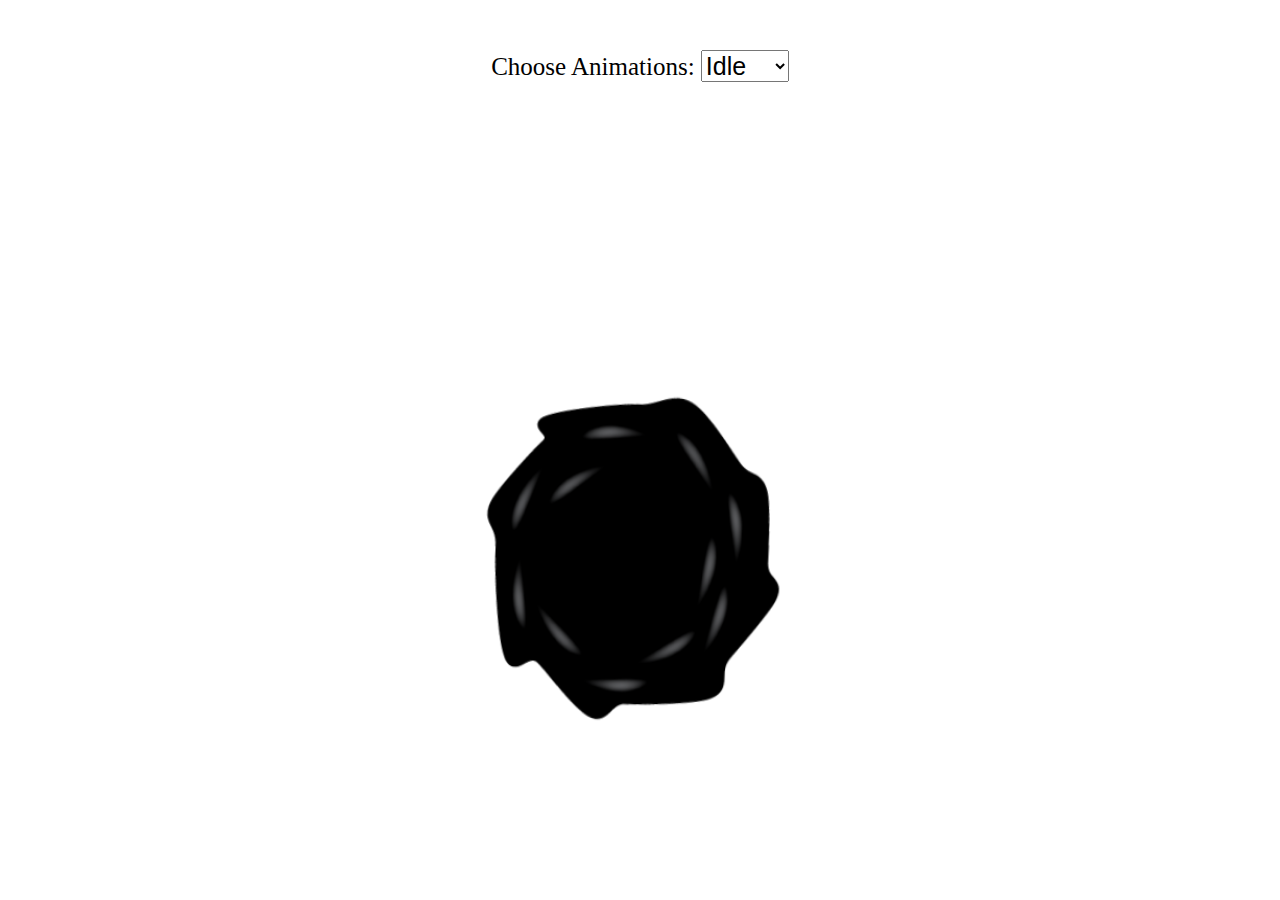
<file: index.html>
<!DOCTYPE html>
<html lang="en">
<head>
    <meta charset="UTF-8">
    <meta name="viewport" content="width=device-width, initial-scale=1.0">
    <title>Parallax Backgrounds</title>
    <link rel="stylesheet" href="style.css">
</head>
<body>
    <canvas id="canvas1"></canvas>
    <div class="controls">
        <label for="animations">Choose Animations:</label>
        <select name="animations" id="animations">
            <option value="idle">Idle</option>
            <option value="jump">Jump</option>
            <option value="fail">Fail</option>
            <option value="run">Run</option>
            <option value="dizzy">Dizzy</option>
            <option value="sit">Sit</option>
            <option value="roll">Roll</option>
            <option value="bite">Bite</option>
            <option value="ko">KO</option>
            <option value="getHit">getHit</option>
        </select>
    </div>
    <script src="script.js"></script>
</body>
</html>
</file>
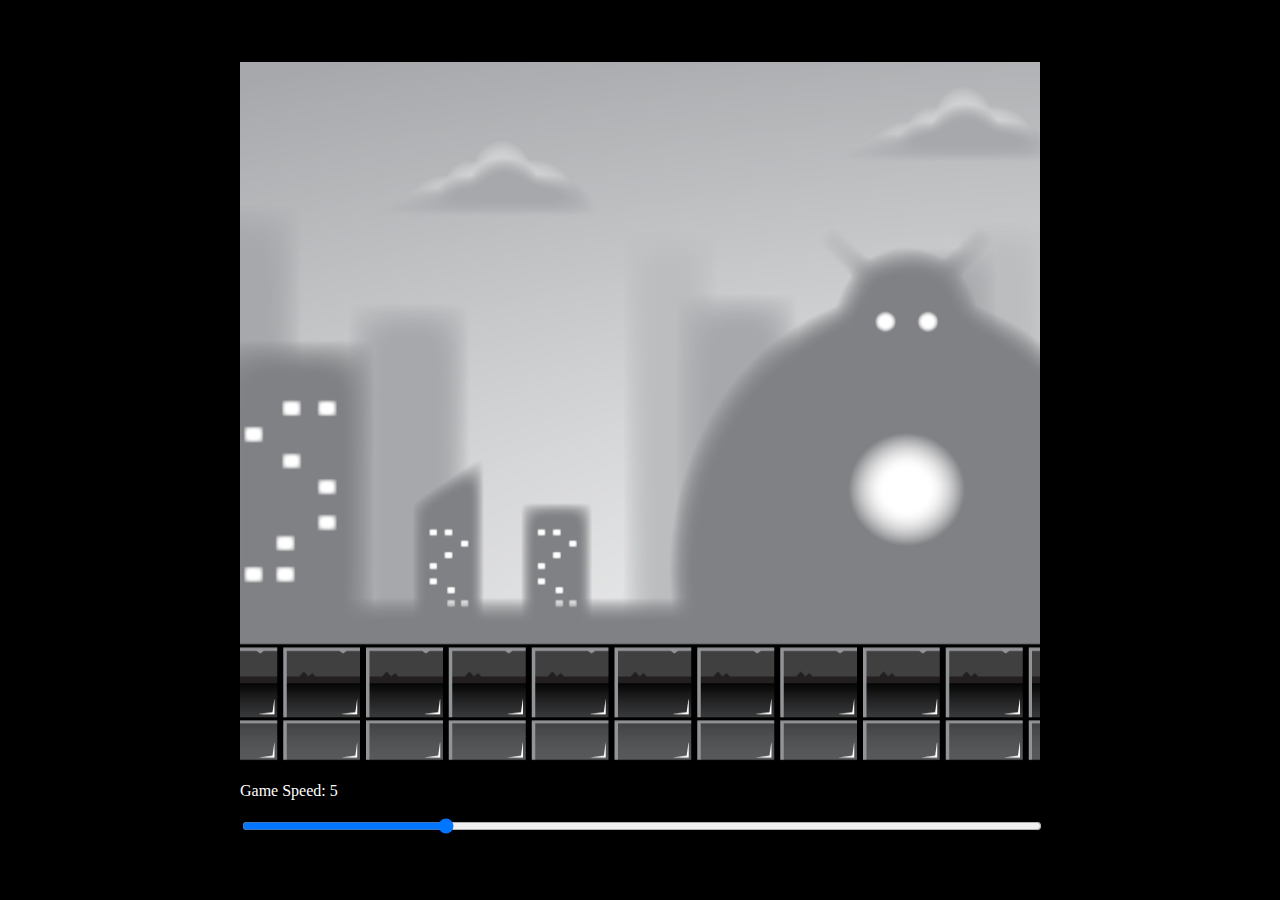
<file: background/index.html>
<!DOCTYPE html>
<html lang="en">
<head>
    <meta charset="UTF-8">
    <meta name="viewport" content="width=device-width, initial-scale=1.0">
    <title>Parallax Backgrounds</title>
    <link rel="stylesheet" href="style.css">
</head>
<body>
    <div class="container">
        <canvas id="canvas1"></canvas>
        <p>Game Speed: <span id="showGameSpeed"></span></p>
        <input type="range" min="0" max="20" value="5" class="slider" id="slider">
    </div>
    
    <script src="script.js"></script>
</body>
</html>
</file>
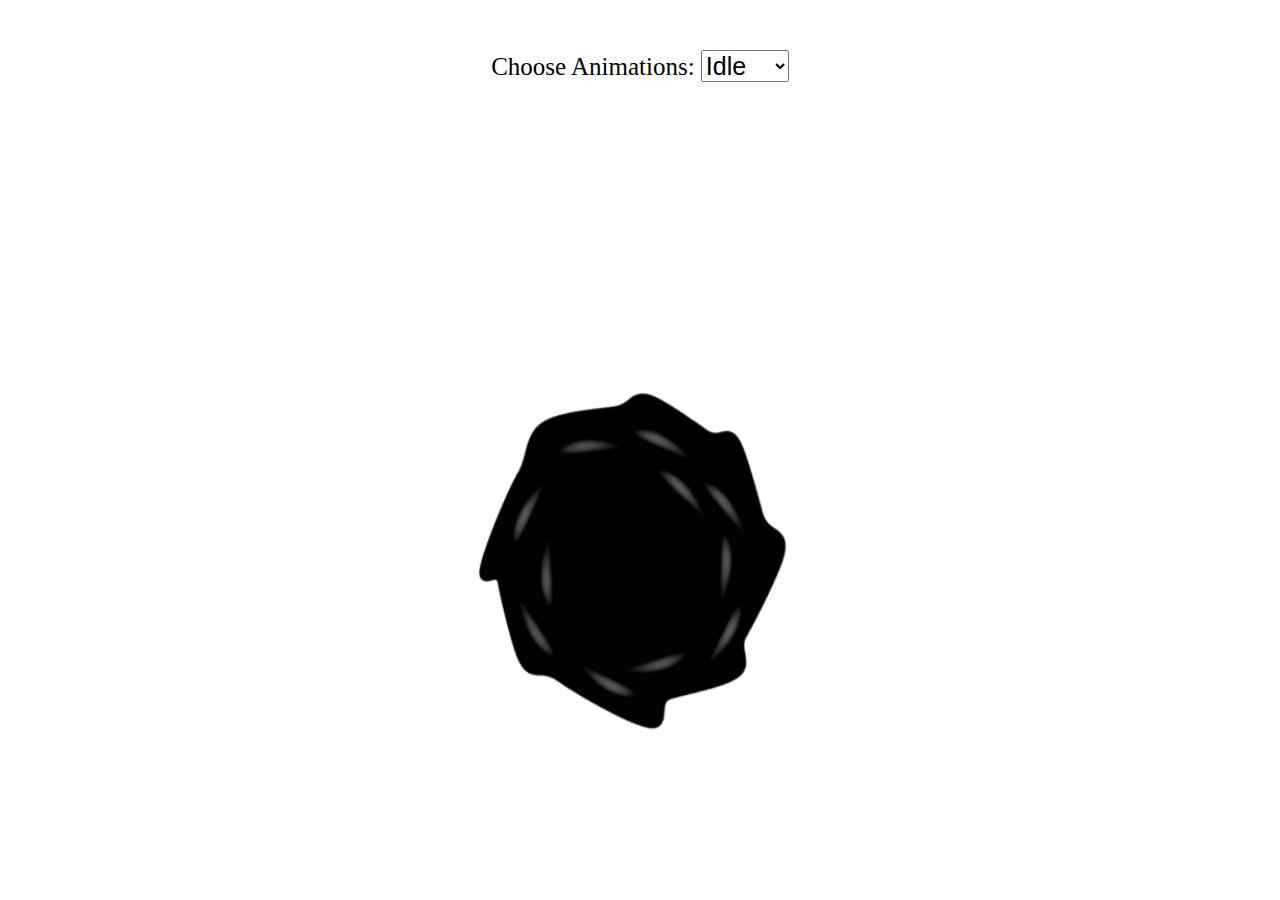
<file: character_select/index.html>
<!DOCTYPE html>
<html lang="en">
<head>
    <meta charset="UTF-8">
    <meta name="viewport" content="width=device-width, initial-scale=1.0">
    <title>Character's move</title>
    <link rel="stylesheet" href="style.css">
</head>
<body>
    <canvas id="canvas1"></canvas>
    <div class="controls">
        <label for="animations">Choose Animations:</label>
        <select name="animations" id="animations">
            <option value="idle">Idle</option>
            <option value="jump">Jump</option>
            <option value="fail">Fail</option>
            <option value="run">Run</option>
            <option value="dizzy">Dizzy</option>
            <option value="sit">Sit</option>
            <option value="roll">Roll</option>
            <option value="bite">Bite</option>
            <option value="ko">KO</option>
            <option value="getHit">getHit</option>
        </select>
    </div>
    <script src="script.js"></script>
</body>
</html>
</file>
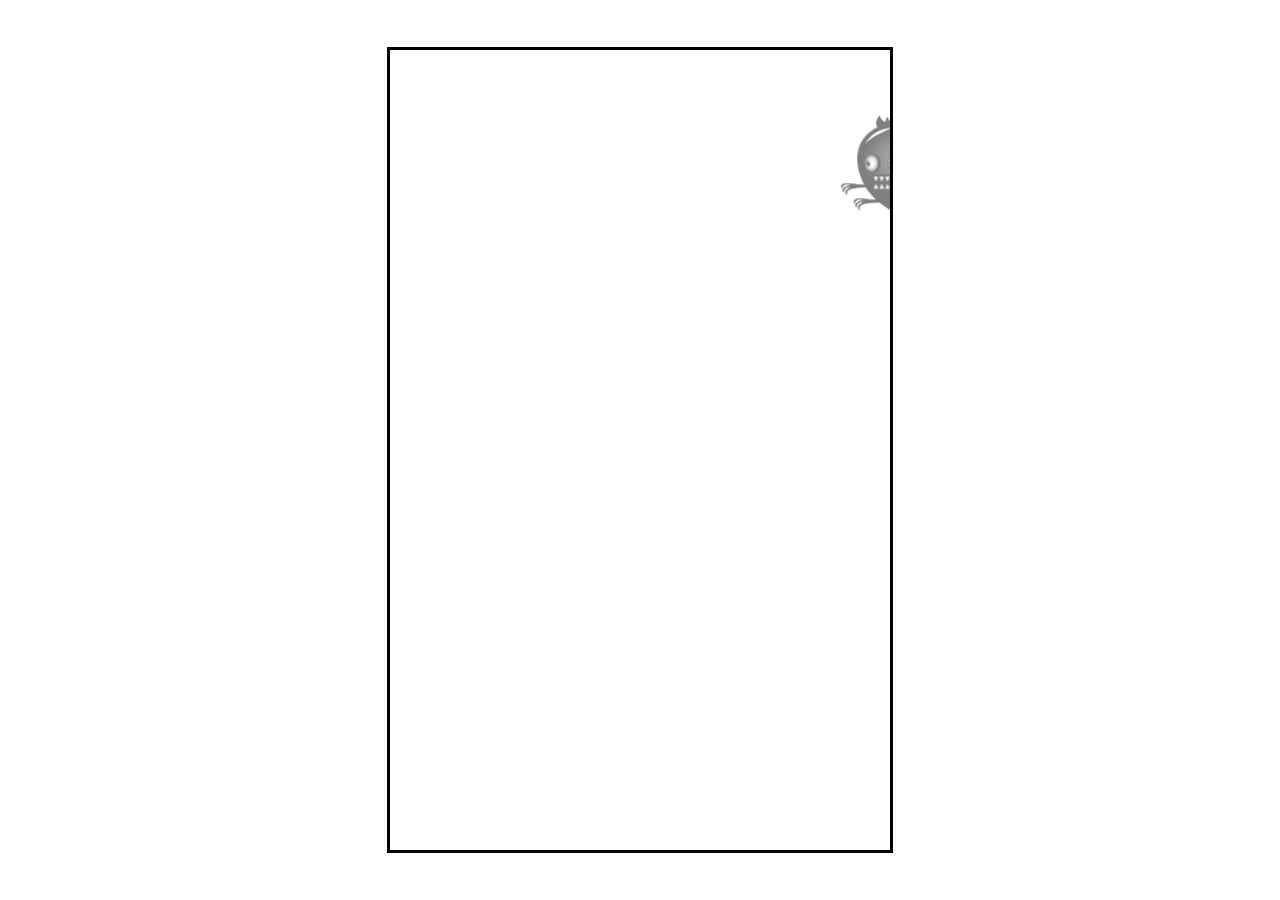
<file: Enemy_type_with_subClass/index.html>
<!DOCTYPE html>
<html lang="en">
<head>
    <meta charset="UTF-8">
    <meta name="viewport" content="width=device-width, initial-scale=1.0">
    <title>Enemy types with Javascript sub classing</title>
   <link rel="stylesheet" href="style.css">
</head>
<body>
    <canvas id="canvas1"></canvas>
    <img id="worm" src="enemy_worm.png">
    <img id="ghost" src="enemy_ghost.png">
    <img id="spider" src="enemy_spider.png">
    
    <script src="script.js"></script>
</body>
</html>
</file>
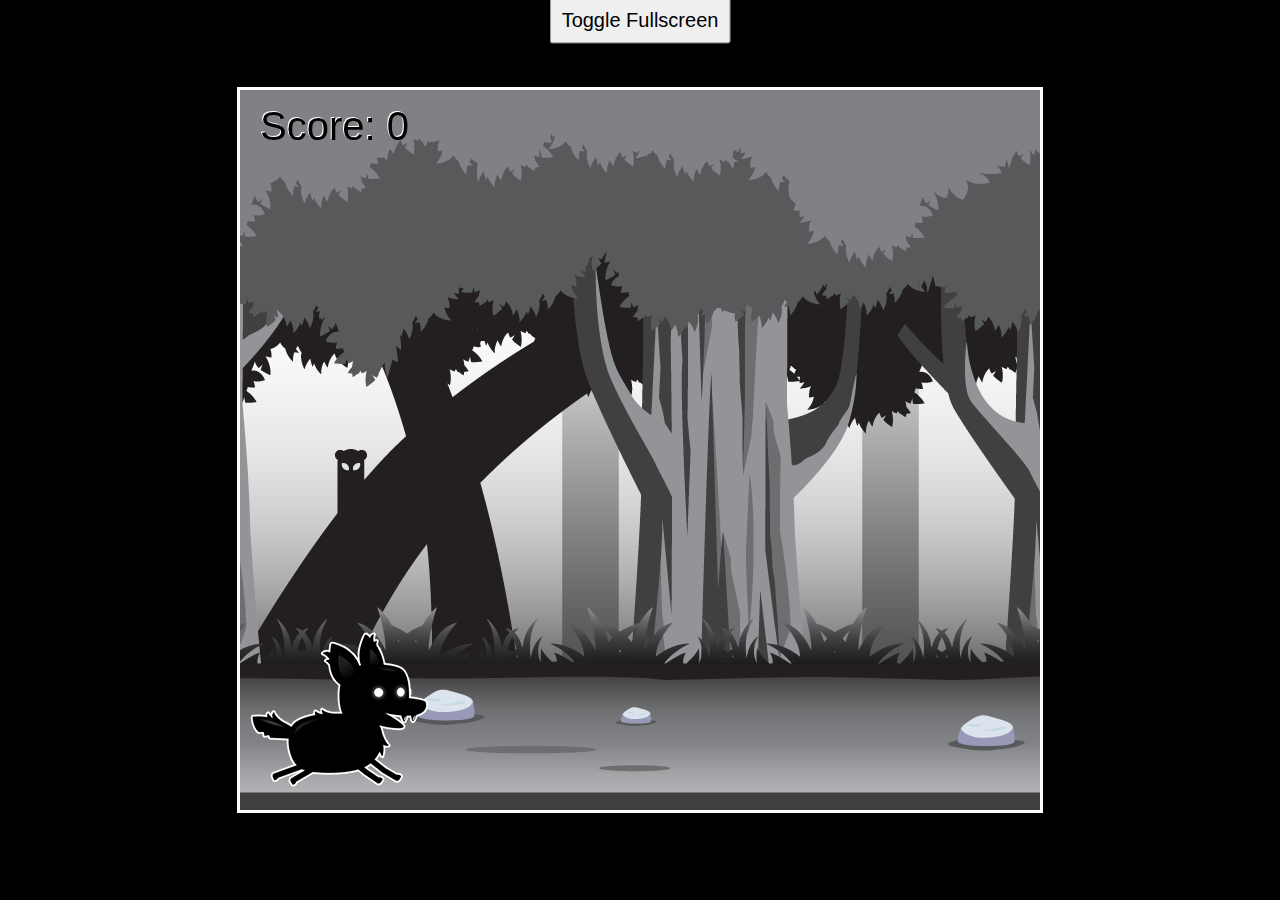
<file: javascript_2D_Jumping_game/index.html>
<!DOCTYPE html>
<html lang="en">
<head>
    <meta charset="UTF-8">
    <meta name="viewport" content="width=device-width, initial-scale=1.0">
    <title>Javascript 2D Game</title>
    <link rel="stylesheet" href="style.css">
</head>
<body>
    <canvas id="canvas1"></canvas>
    <img id="playerImage" src="player.png" alt="">
    <img id="backgroundImage" src="background_single.png" alt="">
    <img id="enemyImage" src="enemy_1.png" alt="">
    <!-- 
        javascript fullscreen API :
        give us methods that allow us to present a specific element and it's descendants 
        in fill screen mode
        It will hide all browser user interface element, sidebar or other apllication
    -->
    <button id="fullScreenButton">Toggle Fullscreen</button>
    <script src="script.js"></script>
</body>
</html>
</file>
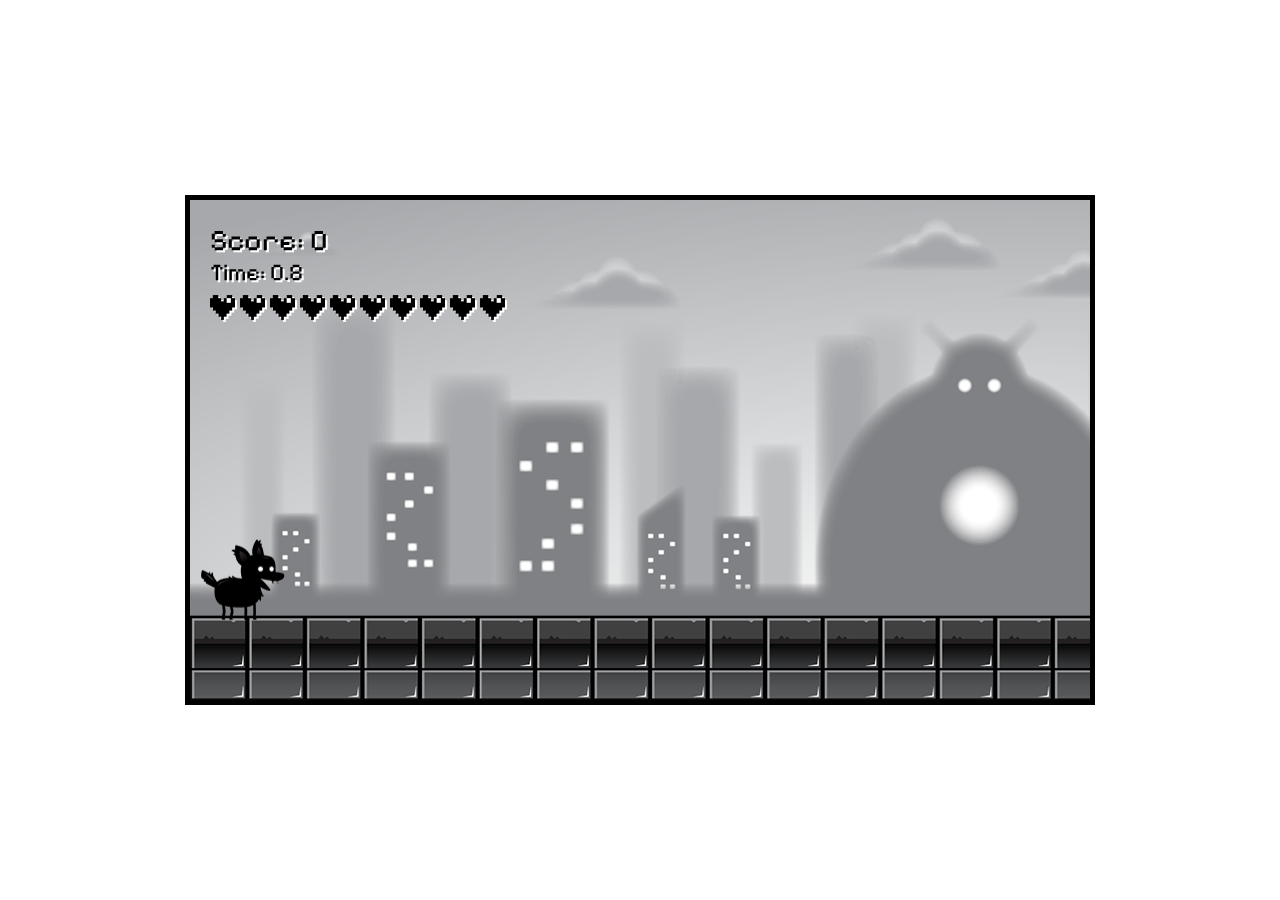
<file: javascript_final_game/index.html>
<!DOCTYPE html>
<html lang="en">
<head>
    <meta charset="UTF-8">
    <meta name="viewport" content="width=device-width, initial-scale=1.0">
    <title>Javascript Final Game</title>
    <link rel="preconnect" href="https://fonts.googleapis.com">
    <link rel="preconnect" href="https://fonts.gstatic.com" crossorigin>
    <link href="https://fonts.googleapis.com/css2?family=Pixelify+Sans&display=swap" rel="stylesheet">

    <link rel="stylesheet" href="style.css">
</head>
<body>
    <canvas id = "canvas1"></canvas>
    <img id="player" src="player.png">
    <img id="layer1" src="/javascript_final_game/backgound/layer-1.png">
    <img id="layer2" src="/javascript_final_game/backgound/layer-2.png">
    <img id="layer3" src="/javascript_final_game/backgound/layer-3.png">
    <img id="layer4" src="/javascript_final_game/backgound/layer-4.png">
    <img id="layer5" src="/javascript_final_game/backgound/layer-5.png">
    <img id="enemies_spider" src="/javascript_final_game/enemies/enemy_spider_big.png">
    <img id="enemies_flower" src="/javascript_final_game/enemies/enemy_plant.png">
    <img id="enemies_fly" src="/javascript_final_game/enemies/enemy_fly.png">
    <img id="fire" src="fire.png">
    <img id="boom" src="boom.png">
    <img id="lives" src="heart.png">
    <script type="module" src="script.js"></script>
</body>
</html>
</file>
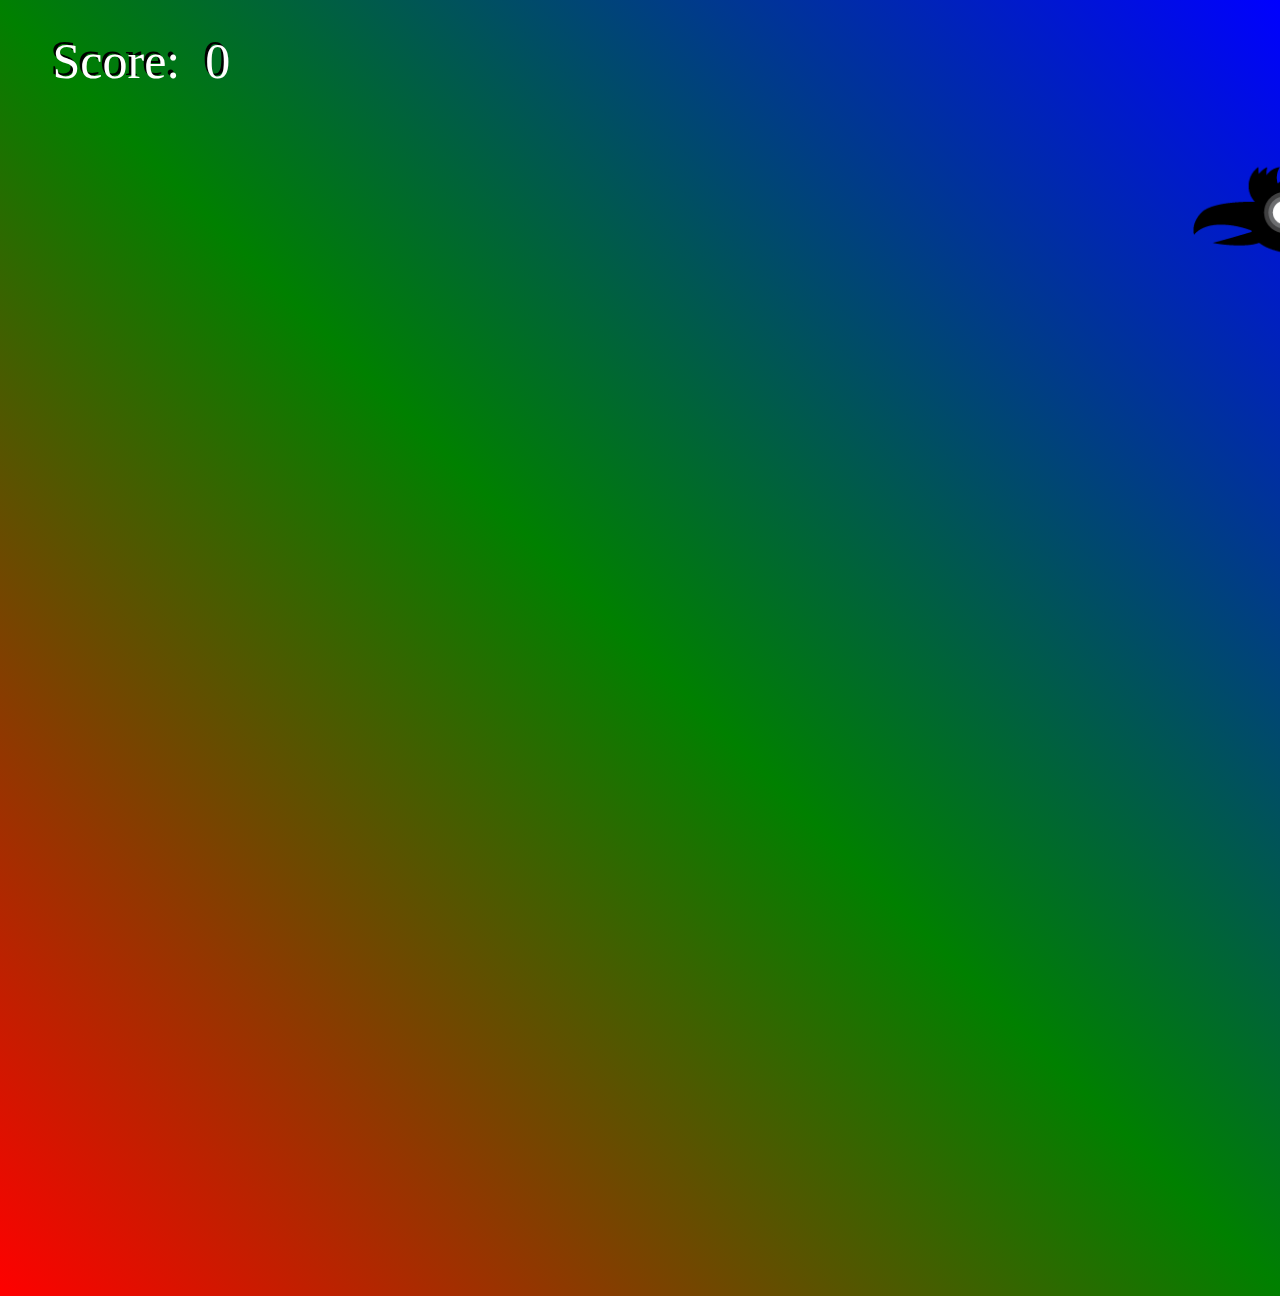
<file: javascript_game/index.html>
<!DOCTYPE html>
<html lang="en">
<head>
    <meta charset="UTF-8">
    <meta name="viewport" content="width=device-width, initial-scale=1.0">
    <title>Javascript Game</title>
    <link rel="stylesheet" href="style.css">
</head>
<body>
    <canvas id="collisionCanvas"></canvas>
    <canvas id="canvas1"></canvas>
    <script src="script.js"></script>
</body>
</html>
</file>
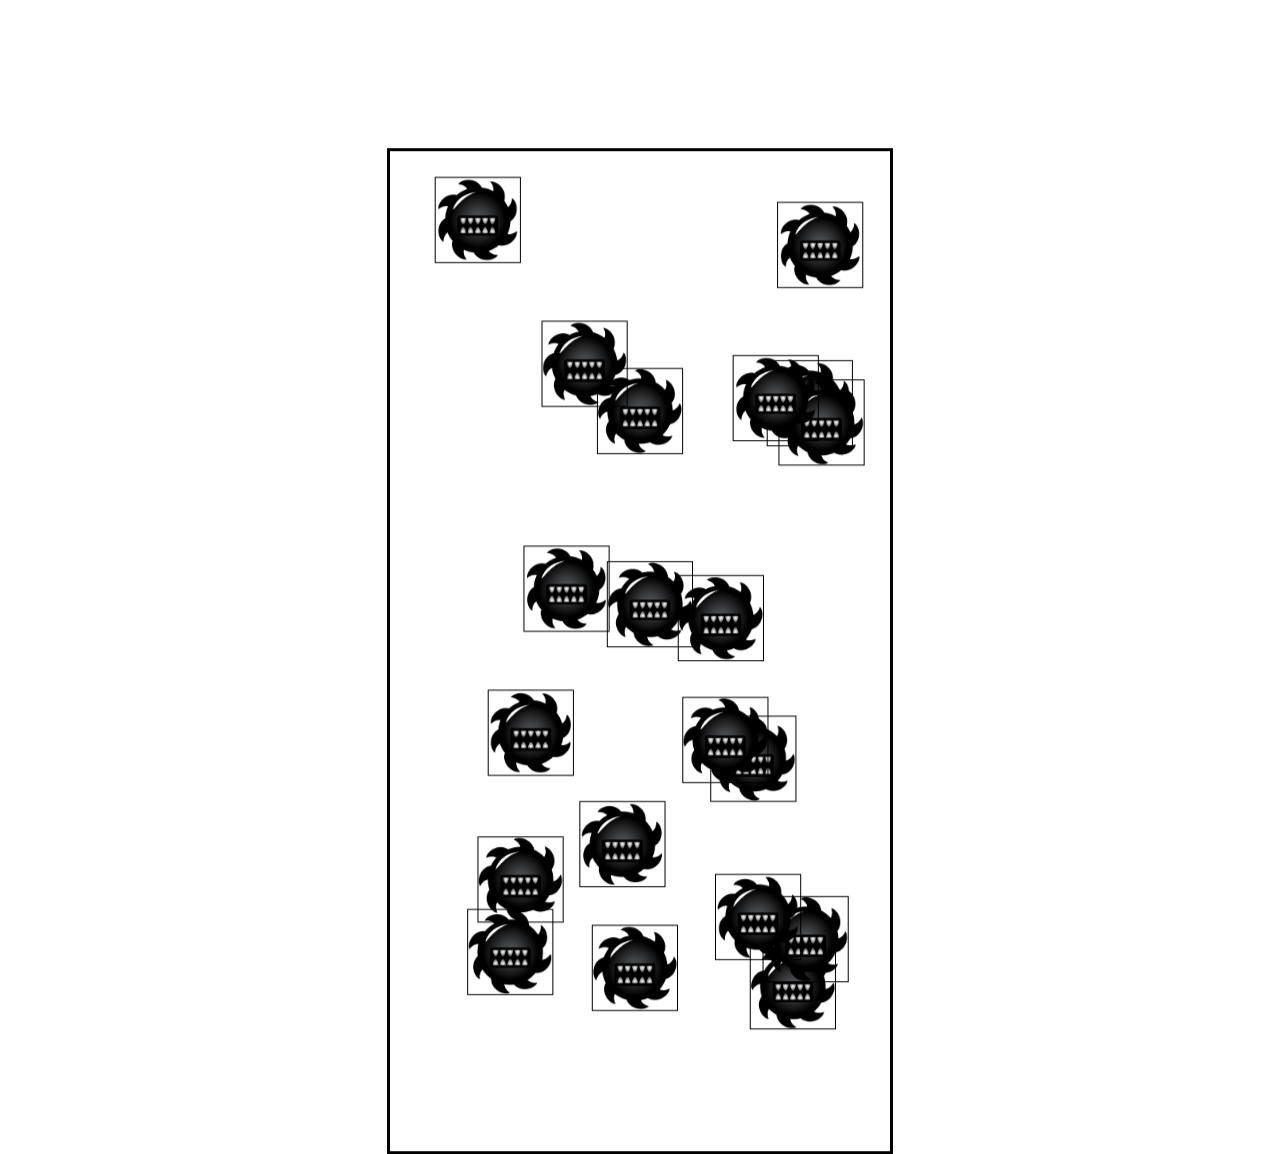
<file: NPC_movement/index.html>
<!DOCTYPE html>
<html lang="en">
<head>
    <meta charset="UTF-8">
    <meta name="viewport" content="width=device-width, initial-scale=1.0">
    <title>NPC movement animations</title>
    <link rel="stylesheet" href="style.css">
</head>
<body>
    <canvas id="canvas1"></canvas>
    <script src="script.js"></script>
</body>
</html>
</file>
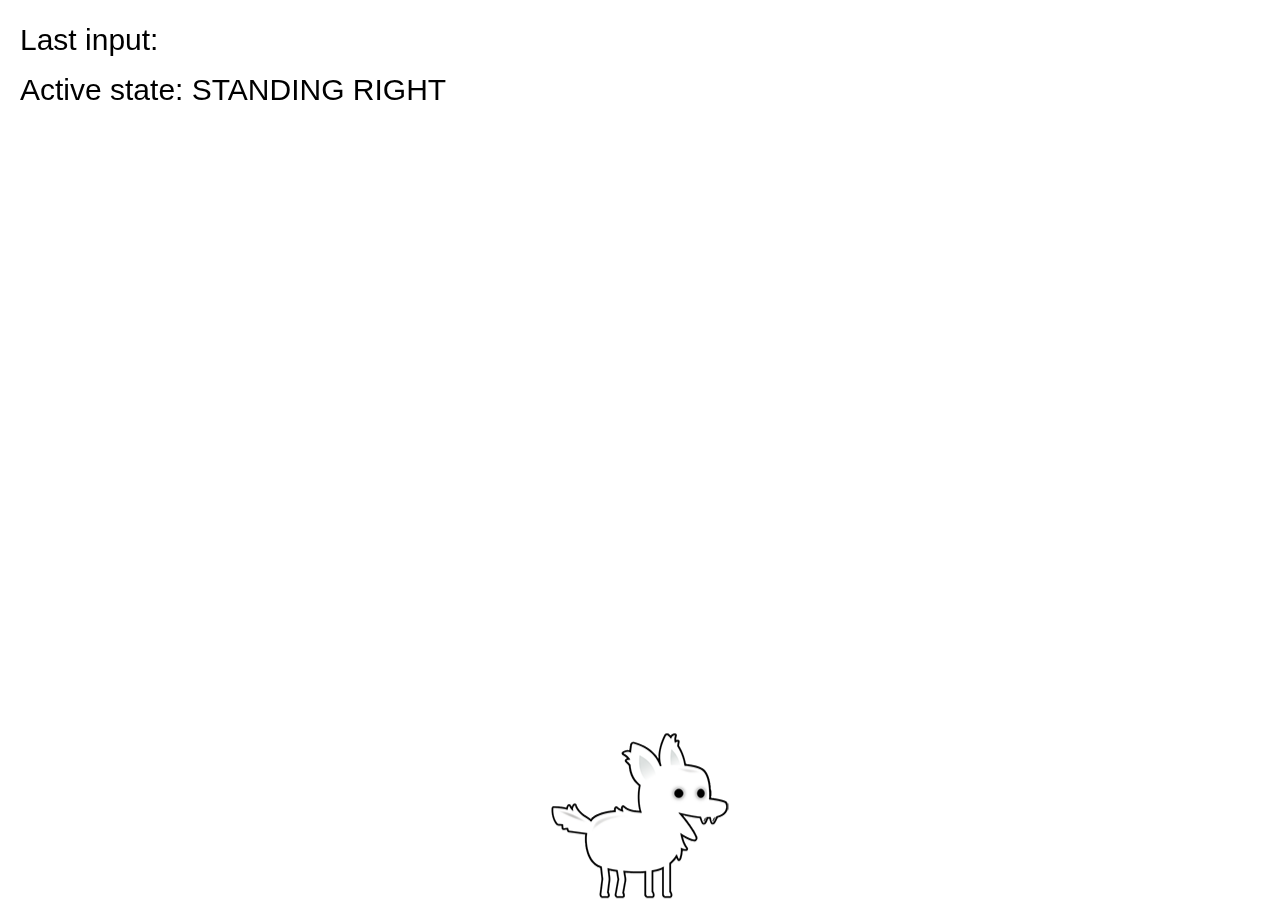
<file: state_management_in_games/index.html>
<!DOCTYPE html>
<html lang="en">
<head>
    <meta charset="UTF-8">
    <meta name="viewport" content="width=device-width, initial-scale=1.0">
    <title>state management in games</title>
    <link rel="stylesheet" href="style.css">
</head>
<body>
    <canvas id="canvas1"></canvas>
    <img id="dogImage" src="dog.png">
    <h1 id="loading">Loading...</h1>
    <script type="module" src="script.js"></script>
    <!-- use module in javascript allow us to seperate sevveral files for management -->
</body>
</html>
</file>
<file: style.css>
#canvas1 {
    /* border : 5px solid black; */
    position: absolute;
    top: 50%;
    left: 50%;
    transform: translate(-50%, -50%);
    width: 600px;
    height: 600px;
}

.controls {
    position: absolute;
    z-index: 10;
    top: 50px;
    left: 50%;
    transform: translateX(-50%);
}

.controls, select, option {
    font-size: 25px;
}
</file>
<file: background/style.css>
body {
    background: black
}

.container {
    position: absolute;
    width: 800px;
    transform: translate(-50%, -50%);
    top: 50%;
    left: 50%;
}

#canvas1 {
    position: relative;
    width: 800px;
    height: 700px;
}

#slider {
    width: 100%;
}

p {
    color:white;
}
</file>
<file: character_select/style.css>
#canvas1 {
    /* border : 5px solid black; */
    position: absolute;
    top: 50%;
    left: 50%;
    transform: translate(-50%, -50%);
    width: 600px;
    height: 600px;
}

.controls {
    position: absolute;
    z-index: 10;
    top: 50px;
    left: 50%;
    transform: translateX(-50%);
}

.controls, select, option {
    font-size: 25px;
}
</file>
<file: Enemy_type_with_subClass/style.css>
#canvas1 {
    border: 3px solid black;
    width: 500px; 
    height: 800px;
    position: absolute;
    top: 50%;
    left: 50%;
    transform: translate(-50%, -50%);
}

img {
    display: none;
}
</file>
<file: javascript_2D_Jumping_game/style.css>
* {
    /* to let missing border appear */
    margin: 0;
    padding: 0;
    box-sizing: border-box;
}

body {
    background: black;
}

#canvas1 {
    background: black;
    position: absolute;
    top: 50%;
    left: 50%;
    transform: translate(-50%, -50%);
    border: 3px solid white;
    max-width: 100%;
    max-height: 100%;
}

#playerImage, #backgroundImage, #enemyImage{
    display: none;
}

#fullScreenButton {
    position: absolute;
    font-size: 20px;
    padding: 10px;
    top: 20px;
    left: 50%;
    transform: translate(-50%,-50%);
}
</file>
<file: javascript_final_game/style.css>
* {
    margin: 0;
    padding: 0;
    box-sizing: border-box;
}

#canvas1 {
    border: 5px solid black;
    position: absolute;
    top: 50%;
    left: 50%;
    transform: translate(-50%, -50%);
    max-width: 100%;
    max-height: 100%;
    font-family: 'Pixelify Sans', sans-serif;
}

#player, #layer1, #layer2, #layer3, #layer4, #layer5, 
#enemies_spider, #enemies_flower, #enemies_fly, #fire, #boom, #lives{
    display: none;
}
</file>
<file: javascript_game/style.css>
body {
    background: linear-gradient(45deg, red, green, blue);
    width : 100%vw;
    height : 100vw;
    overflow : hidden;
}

canvas {
    position : absolute;
    top : 0;
    left : 0;
    width : 100%;
    height : 100%;

}

#collisionCanvas {
    opacity : 0
}
</file>
<file: NPC_movement/style.css>
#canvas1 {
    border : 3px solid black;
    position: absolute;
    top: 50%;
    left: 50%;
    transform: translate(-50%, -30%);
    width: 500px;
    height: 1000px;
}
</file>
<file: state_management_in_games/style.css>
* {
    margin: 0;
    padding: 0;
    /* to let all browser same in origin point */
    box-sizing: border-box;
    font-family: 'Halvetica', cursive;
}
body {
    overflow: hidden;
}
canvas {
    top: 0;
    left: 0;
}
img {
    display: none;
}
#loading {
    position: absolute;
    top: 50%;
    width: 100%;
    text-align: center;
    font-size: 80px;
}
</file>
